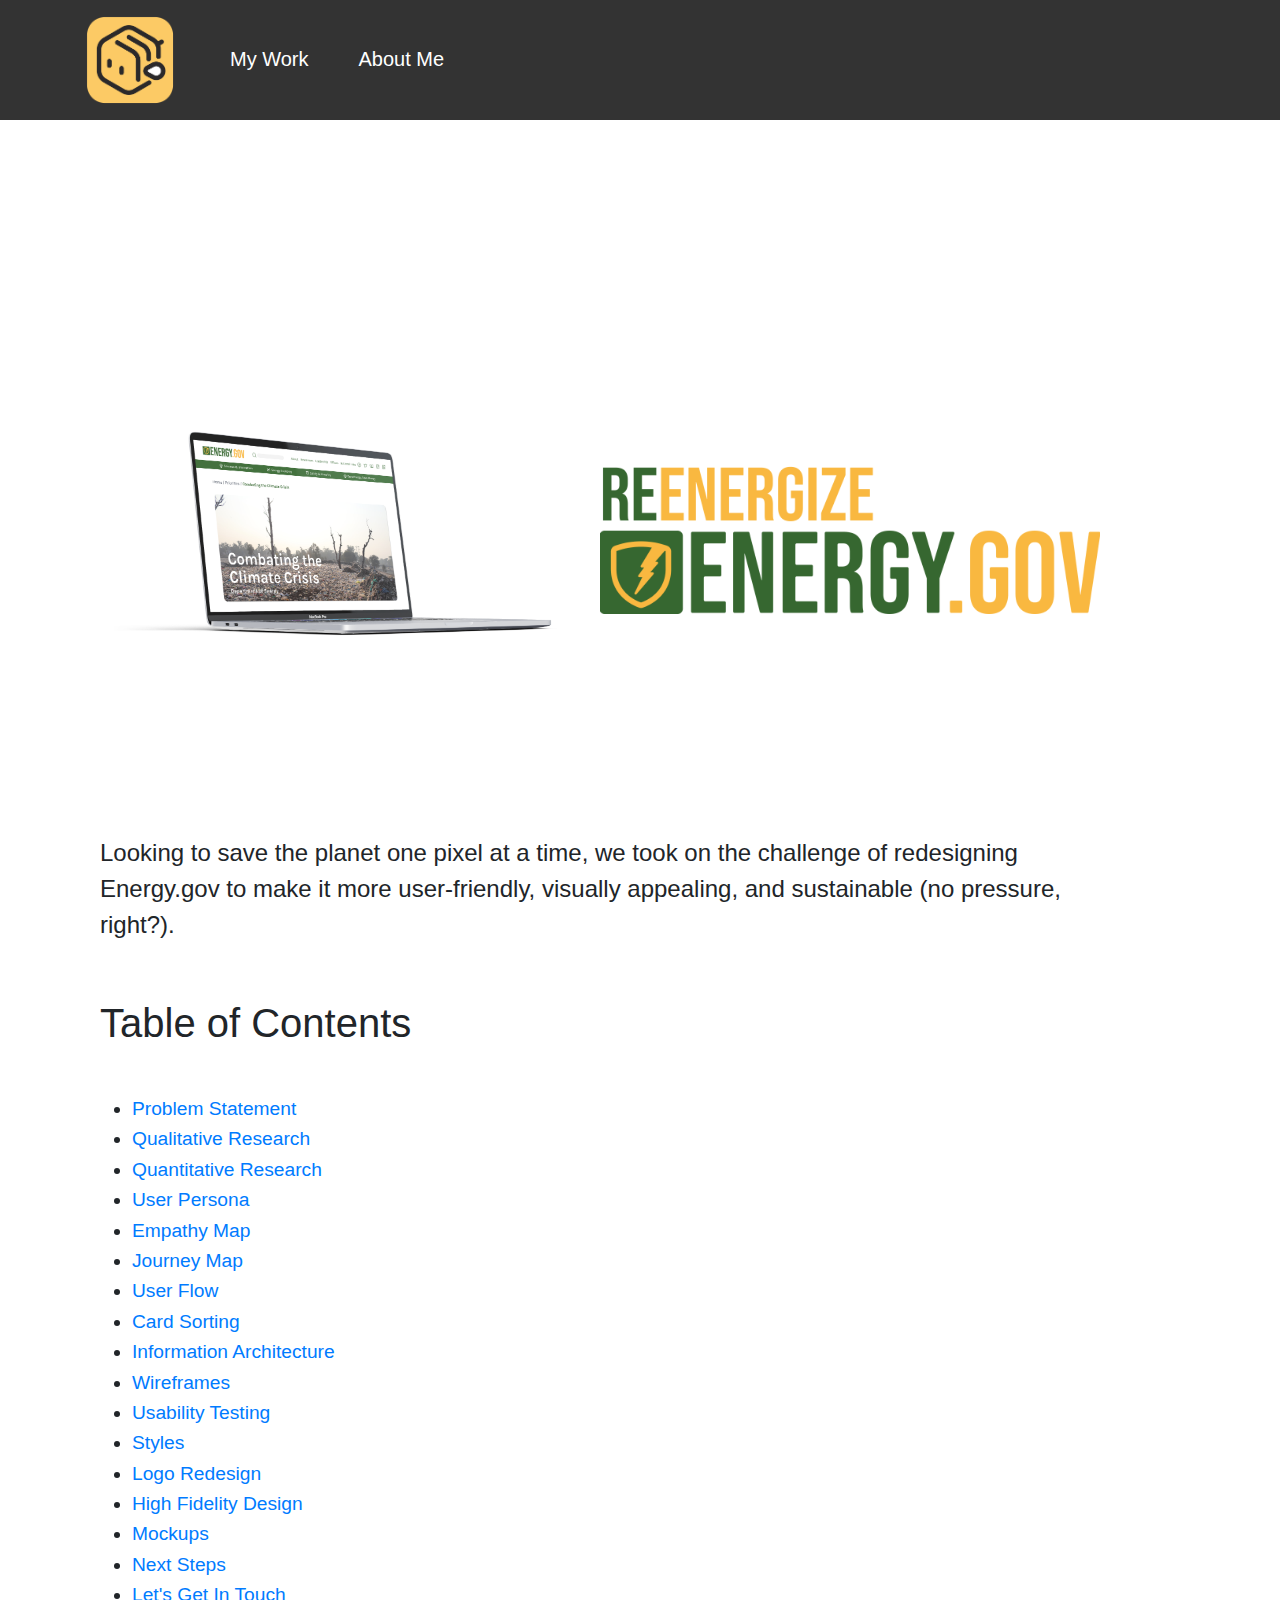
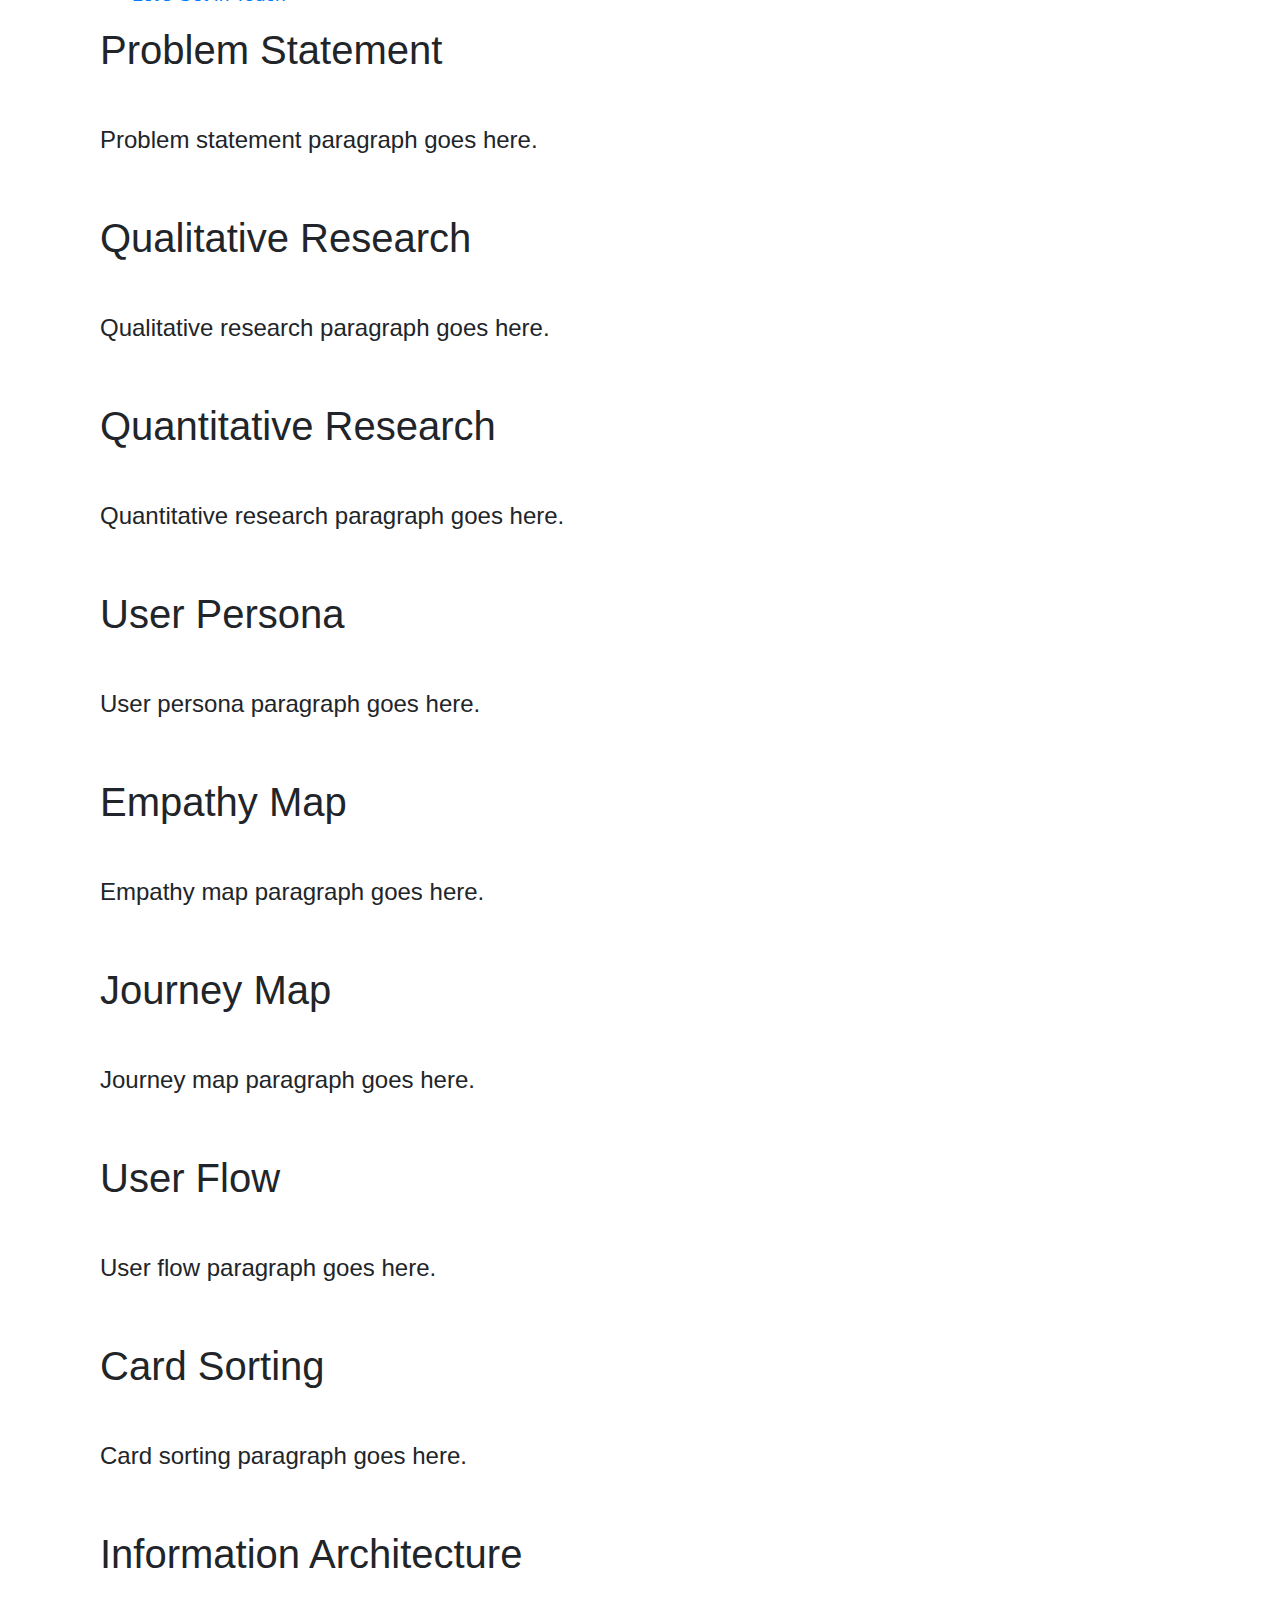
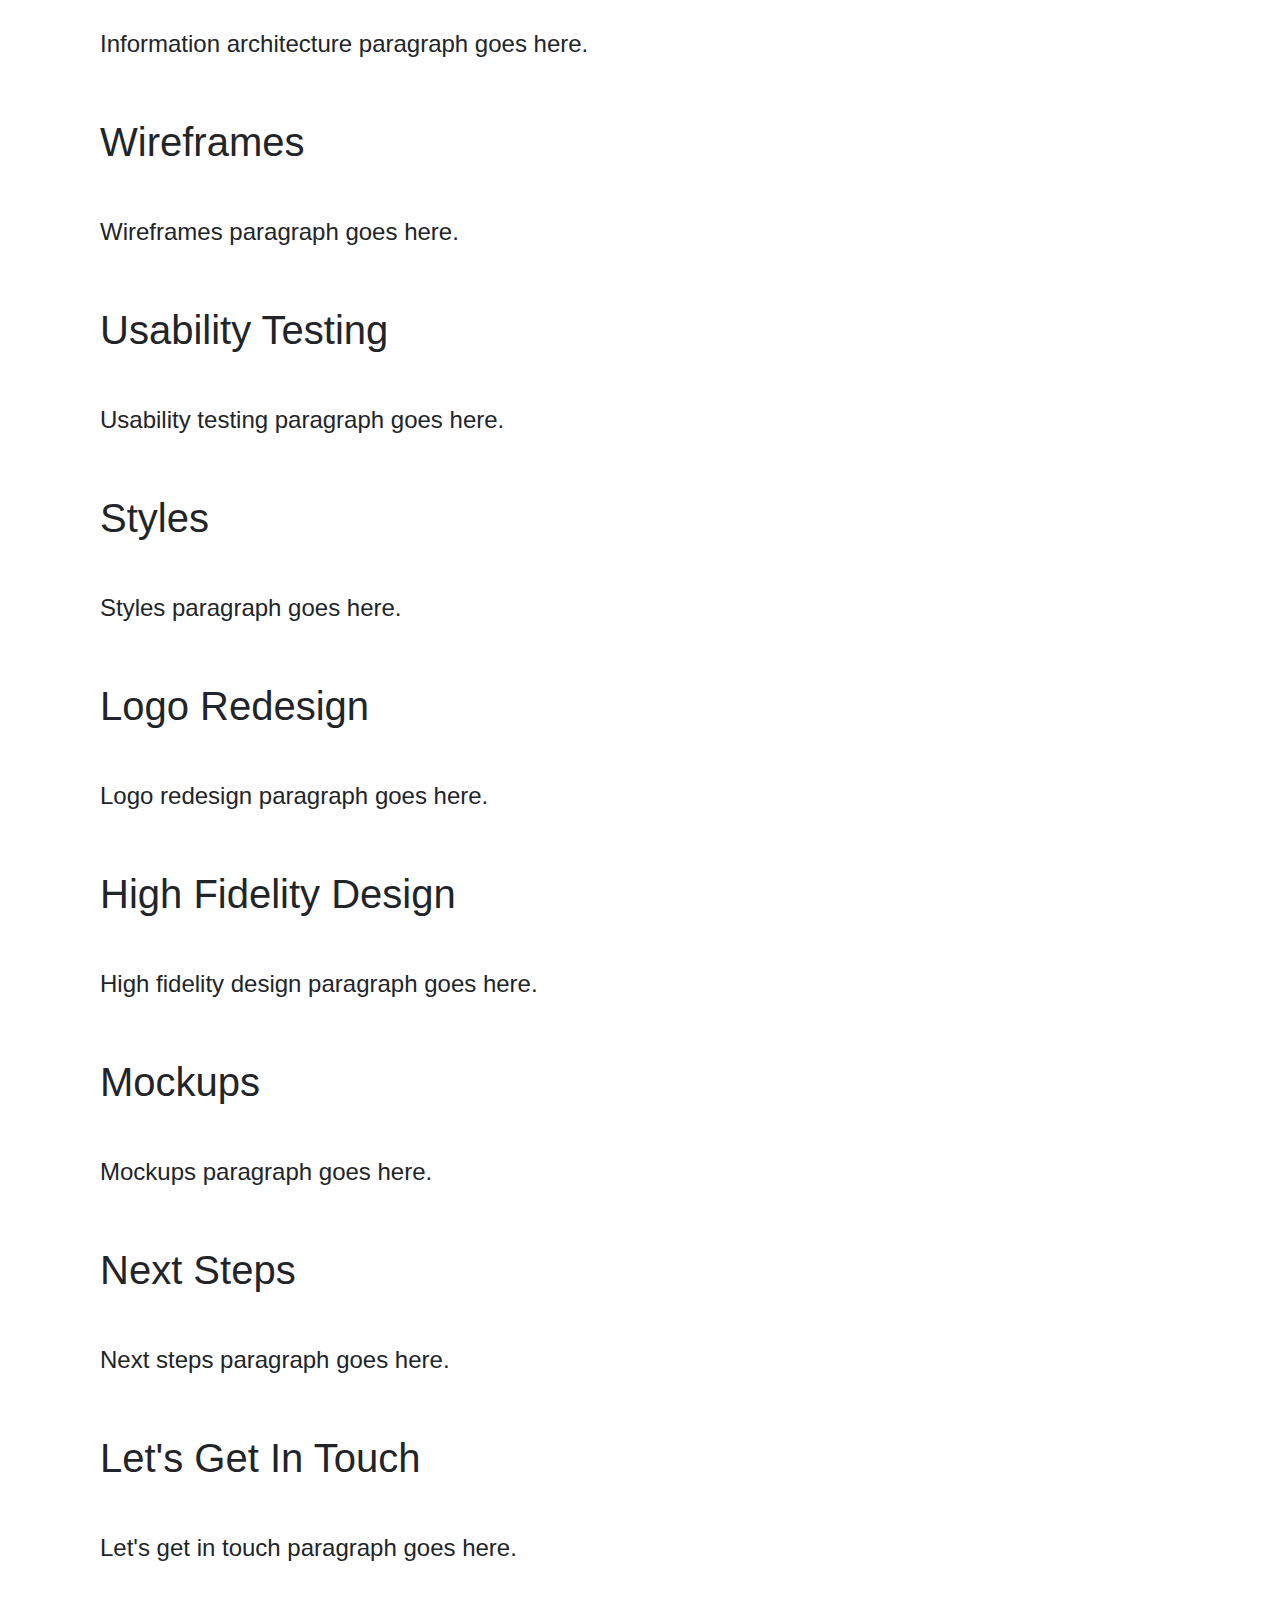
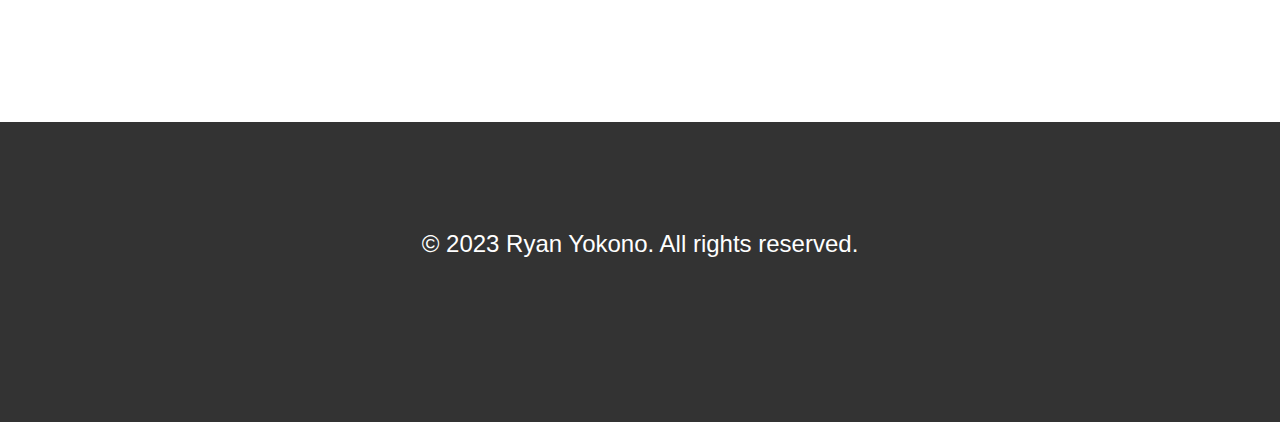
<file: Project1.html>
<!DOCTYPE html>
<html lang="en">
<head>
    <link rel="stylesheet" href="css/bootstrap.min.css">
  <meta charset="UTF-8">
  <meta name="viewport" content="width=device-width, initial-scale=1.0">
  <title>Project One</title>
  <link rel="stylesheet" href="https://maxcdn.bootstrapcdn.com/bootstrap/4.5.2/css/bootstrap.min.css">
  <link rel="stylesheet" href="yokonoportfoliostyles.css">
    <link rel="stylesheet" href="https://fonts.googleapis.com/css2?family=Poppins:wght@400;500;700&display=swap">
    <style>
        * {
          box-sizing: border-box;
        }
        .project-content {
          display: flex;
          flex-direction: column;
        }
        .project-content img {
          max-width: 70%;
          height: auto;
        }
        /* media query for mobile devices */
        @media screen and (max-width: 768px) {
          section {
            padding: 10px;
            margin-left: 20px;
            margin-right: 50px;
          }
          #project-overview {
            width: 100%;
            padding-right: 50px;
            padding-left: 50px;
          }
        }
      </style>
</head>
<body>
    <script src="https://ajax.googleapis.com/ajax/libs/jquery/3.5.1/jquery.min.js"></script>
    <script src="https://maxcdn.bootstrapcdn.com/bootstrap/4.5.2/js/bootstrap.min.js"></script>

    <header>
        <div class="logo">
          <img src="images/LOGOFinal-1.png" alt="Ryan's Logo">
        </div>
        <nav>
          <ul>
            <li><a href="index.html">My Work</a></li>
            <li><a href="#about-me">About Me</a></li>
          </ul>
        </nav>
      </header>
      <main>
        <section id="project-heading">
            <div class="spacer"></div>
            <div class="spacer"></div>

         </section>

         <section id="project-overview">
            <div class="project-content">
          
              <div class="images-container">
                <img src="images/EnergyRedesignMockup1.png" alt="EnergyRedesignMockup1">
                <img src="images/EnergyRedesignTitle.png" alt="EnergyRedesignTitle">
              </div>
          
              <div class="spacer"></div>
          
              <p class="custom-padding-right">Looking to save the planet one pixel at a time, we took on the challenge of redesigning Energy.gov to make it more user-friendly, visually appealing, and sustainable (no pressure, right?).
              </p>
          
            </div>
          </section>
          
          <style>
            .images-container {
              display: flex;
              justify-content: center;
              align-items: center;
            }
          
            .images-container img {
              max-width: 50%;
            }
          
            /* Media query for mobile devices */
            @media screen and (max-width: 780px) {
              .images-container {
                flex-direction: column;
                align-items: center;
              }
          
              .images-container img {
                max-width: 100%;
              }
            }
          </style>
          
            
    <section id="table-of-contents">
      <h2>Table of Contents</h2>
      <ul>
        <li><a href="#problem-statement">Problem Statement</a></li>
        <li><a href="#qualitative-research">Qualitative Research</a></li>
        <li><a href="#quantitative-research">Quantitative Research</a></li>
        <li><a href="#user-persona">User Persona</a></li>
        <li><a href="#empathy-map">Empathy Map</a></li>
        <li><a href="#journey-map">Journey Map</a></li>
        <li><a href="#user-flow">User Flow</a></li>
        <li><a href="#card-sorting">Card Sorting</a></li>
        <li><a href="#information-architecture">Information Architecture</a></li>
        <li><a href="#wireframes">Wireframes</a></li>
        <li><a href="#usability-testing">Usability Testing</a></li>
        <li><a href="#styles">Styles</a></li>
        <li><a href="#logo-redesign">Logo Redesign</a></li>
        <li><a href="#high-fidelity-design">High Fidelity Design</a></li>
        <li><a href="#mockups">Mockups</a></li>
        <li><a href="#next-steps">Next Steps</a></li>
        <li><a href="#lets-get-in-touch">Let's Get In Touch</a></li>
      </ul>
    </section>
    <section id="problem-statement">
      <h2>Problem Statement</h2>
      <p>Problem statement paragraph goes here.</p>
    </section>
    <section id="qualitative-research">
      <h2>Qualitative Research</h2>
      <p>Qualitative research paragraph goes here.</p>
    </section>
    <section id="quantitative-research">
        <h2>Quantitative Research</h2>
        <p>Quantitative research paragraph goes here.</p>
      </section>
      <section id="user-persona">
        <h2>User Persona</h2>
        <p>User persona paragraph goes here.</p>
      </section>
      <section id="empathy-map">
        <h2>Empathy Map</h2>
        <p>Empathy map paragraph goes here.</p>
      </section>
      <section id="journey-map">
        <h2>Journey Map</h2>
        <p>Journey map paragraph goes here.</p>
      </section>
      <section id="user-flow">
        <h2>User Flow</h2>
        <p>User flow paragraph goes here.</p>
      </section>
      <section id="card-sorting">
        <h2>Card Sorting</h2>
        <p>Card sorting paragraph goes here.</p>
      </section>
      <section id="information-architecture">
        <h2>Information Architecture</h2>
        <p>Information architecture paragraph goes here.</p>
      </section>
      <section id="wireframes">
        <h2>Wireframes</h2>
        <p>Wireframes paragraph goes here.</p>
      </section>
      <section id="usability-testing">
        <h2>Usability Testing</h2>
        <p>Usability testing paragraph goes here.</p>
      </section>
      <section id="styles">
        <h2>Styles</h2>
        <p>Styles paragraph goes here.</p>
      </section>
      <section id="logo-redesign">
        <h2>Logo Redesign</h2>
        <p>Logo redesign paragraph goes here.</p>
      </section>
      <section id="high-fidelity-design">
        <h2>High Fidelity Design</h2>
        <p>High fidelity design paragraph goes here.</p>
      </section>
      <section id="mockups">
        <h2>Mockups</h2>
        <p>Mockups paragraph goes here.</p>
      </section>
      <section id="next-steps">
        <h2>Next Steps</h2>
        <p>Next steps paragraph goes here.</p>
      </section>
      <section id="lets-get-in-touch">
        <h2>Let's Get In Touch</h2>
        <p>Let's get in touch paragraph goes here.</p>
      </section>
      
  </main>
  
  <footer>
    <p>&copy; 2023 Ryan Yokono. All rights reserved.</p>
  </footer>
</body>
</html>
</file>
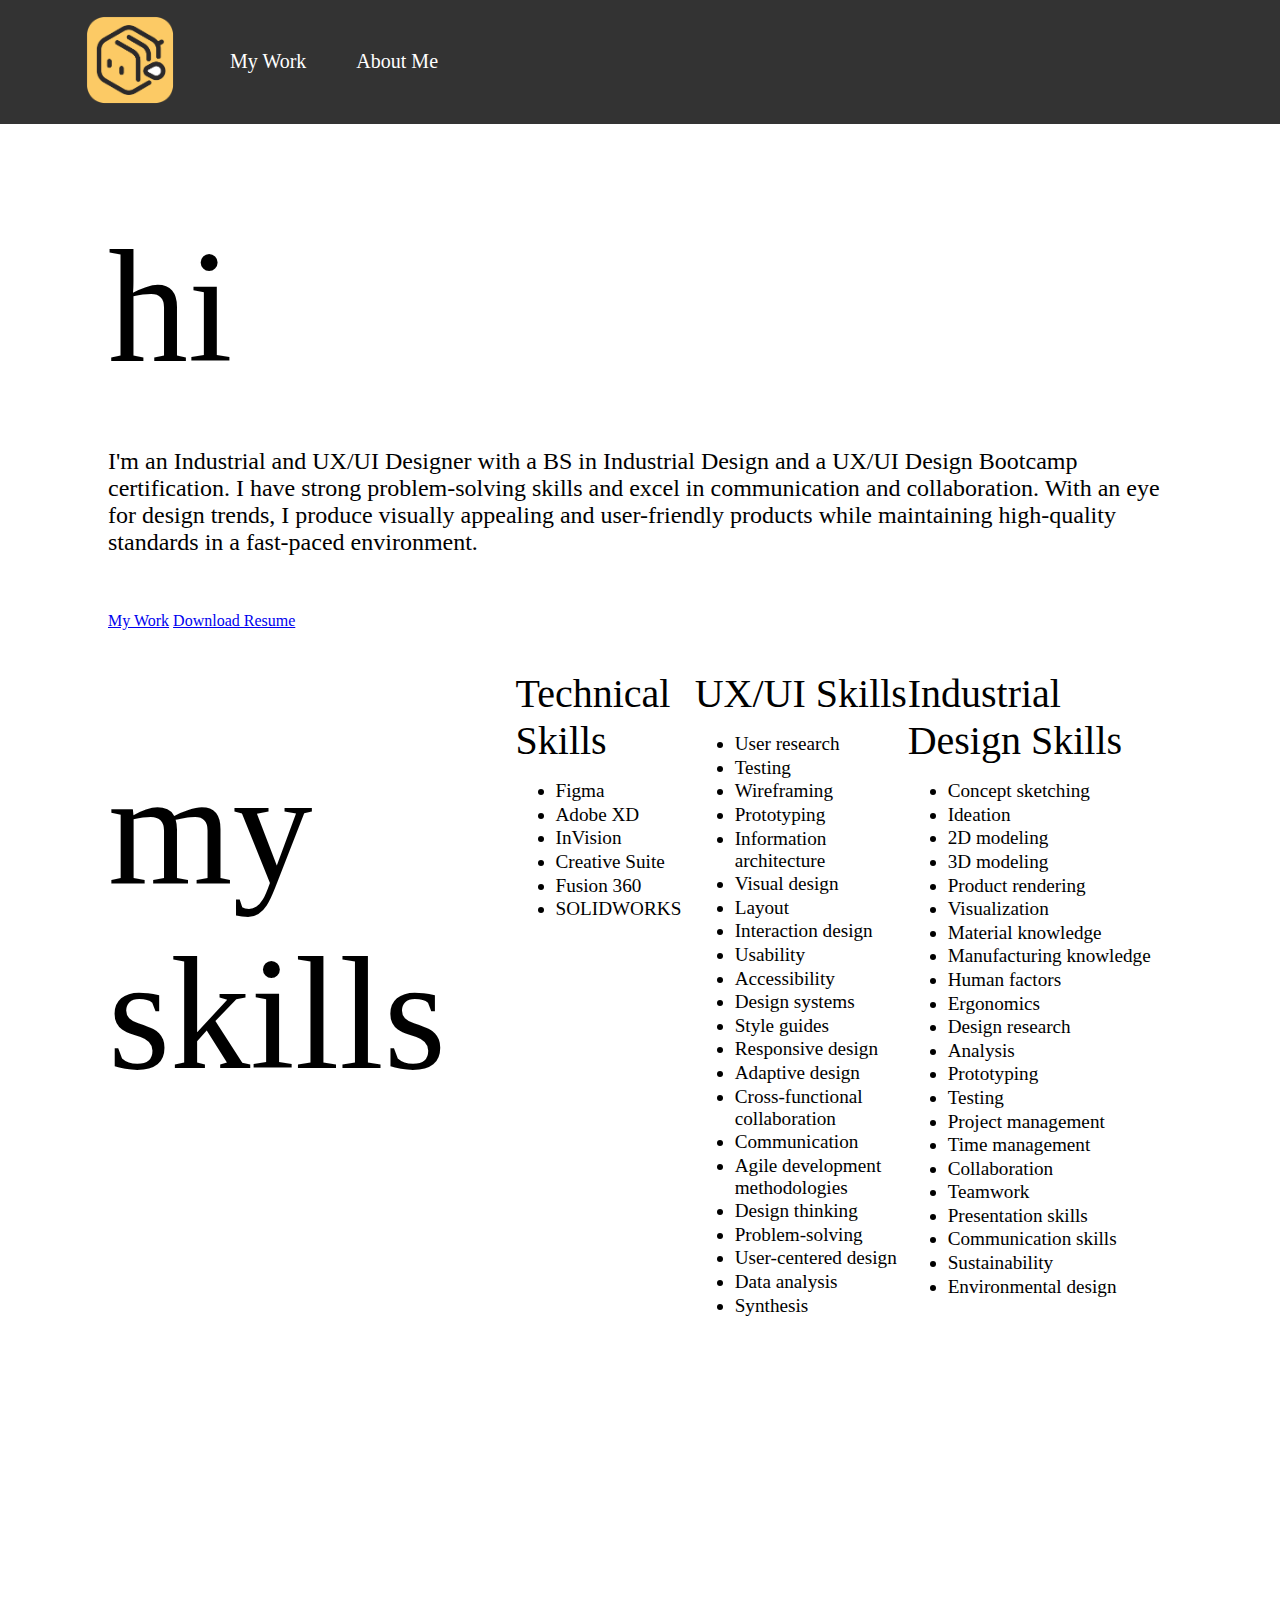
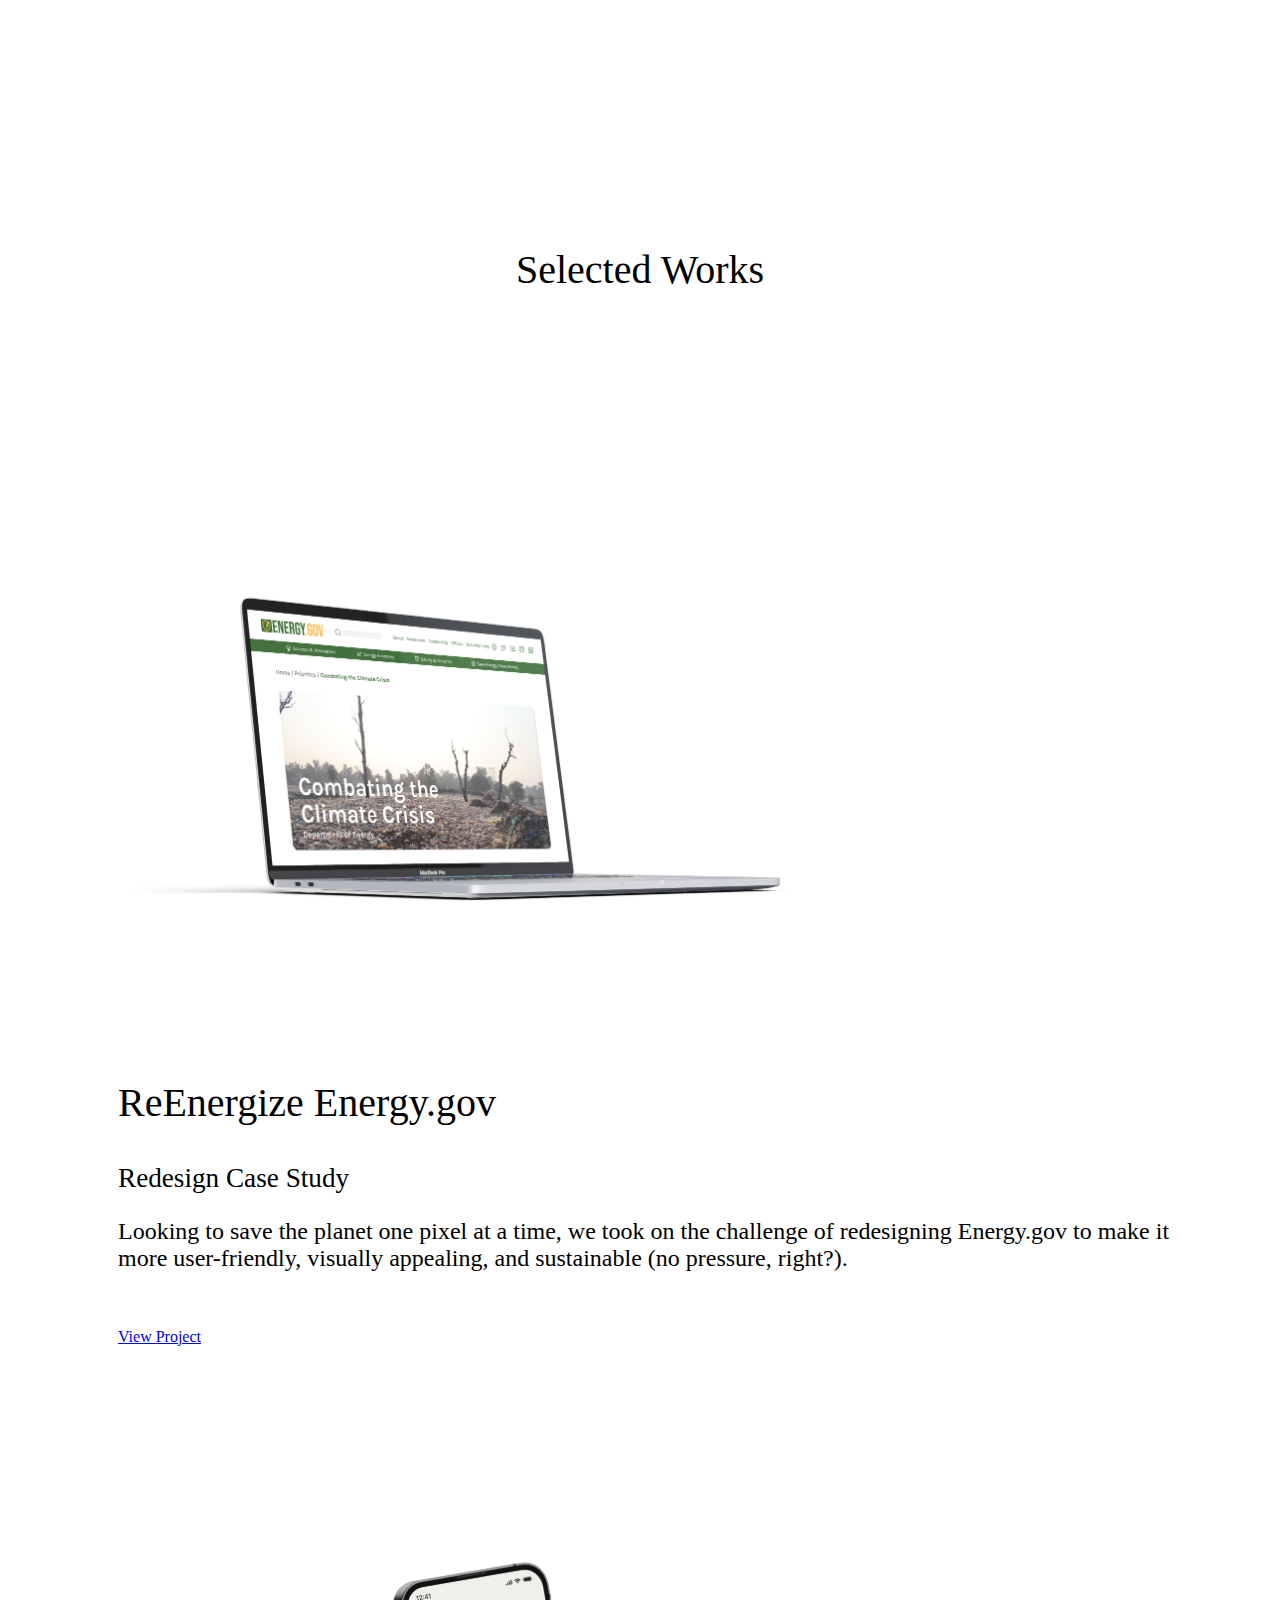
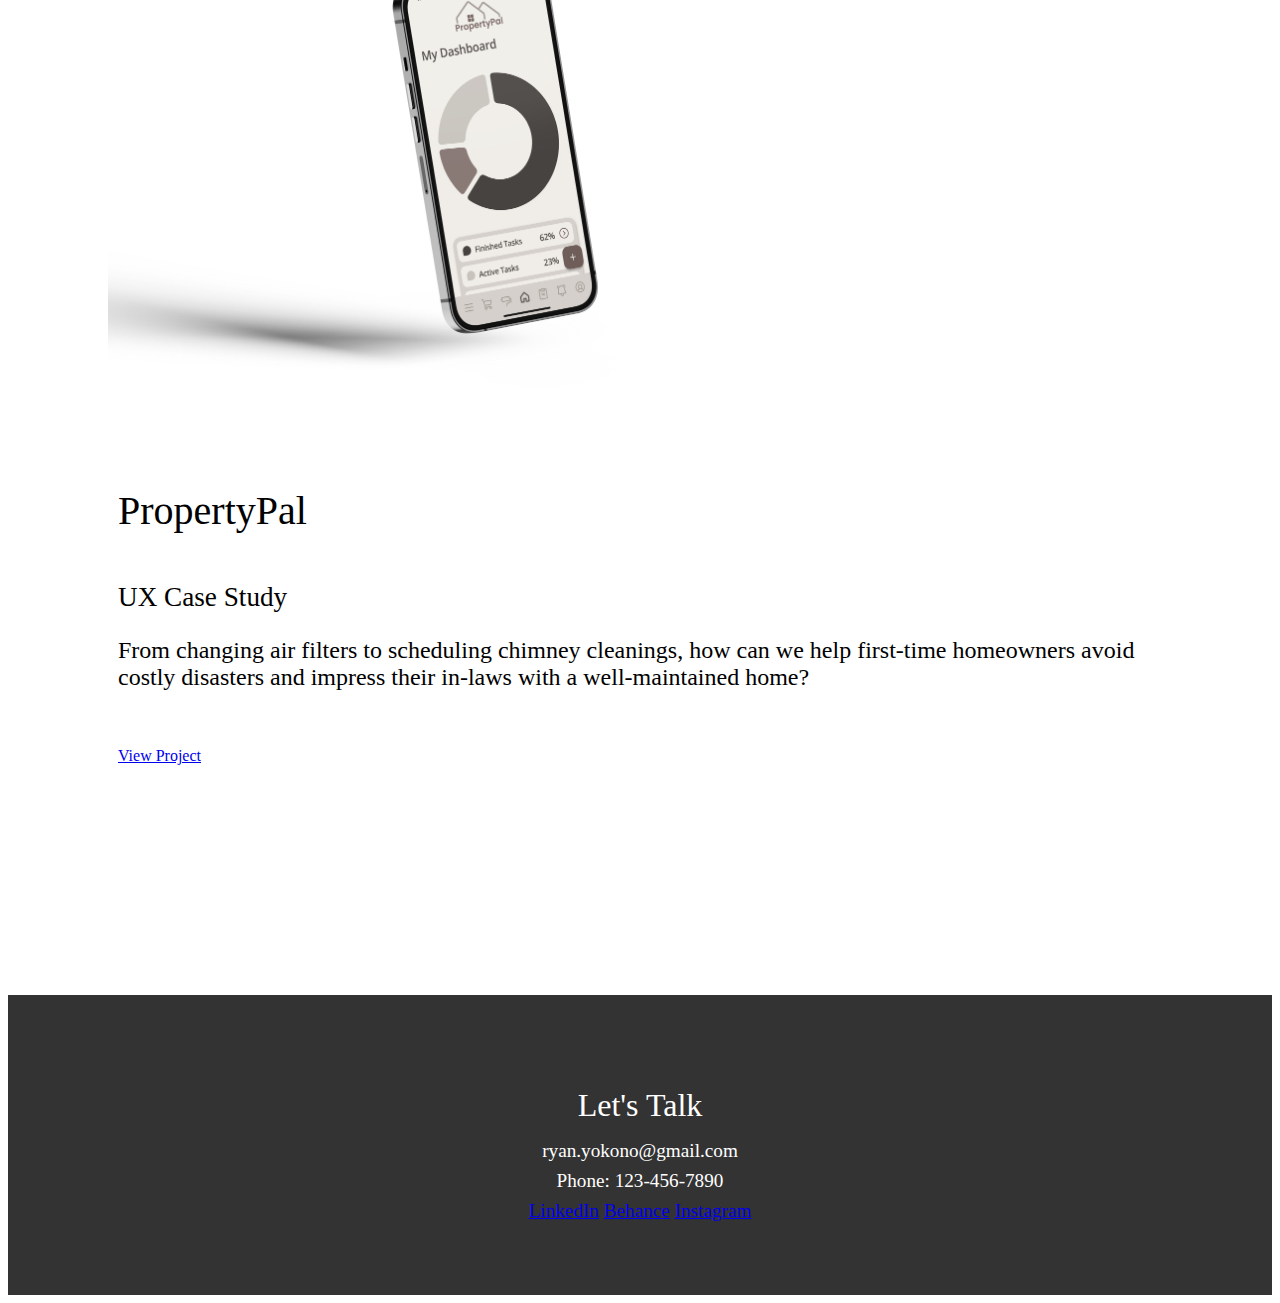
<file: yokonoportfolio.html>
<!DOCTYPE html>
<html>
  <head>
    <meta charset="utf-8">
    <title>Ryan's Portfolio</title>
    <link rel="stylesheet" href="yokonoportfoliostyles.css">
    <link rel="stylesheet" href="https://fonts.googleapis.com/css2?family=Poppins:wght@400;500;700&display=swap">
    <style>
      html {
        scroll-behavior: smooth;
      }
    </style>
  </head>
  <body>
    <header>
      <div class="logo">
        <img src="images/LOGOFinal-1.png" alt="Ryan's Logo">
      </div>
      <nav>
        <ul>
          <li><a href="#my-work">My Work</a></li>
          <li><a href="#about-me">About Me</a></li>
        </ul>
      </nav>
    </header>
    <main>
      <section class="headline padding-section">
        <h1>hi</h1>
        <p>I'm an Industrial and UX/UI Designer with a BS in Industrial Design and a UX/UI Design Bootcamp certification. I have strong problem-solving skills and excel in communication and collaboration. With an eye for design trends, I produce visually appealing and user-friendly products while maintaining high-quality standards in a fast-paced environment.</p>
        <div class="buttons">
          <a href="#my-work">My Work</a>
          <a href="resume.pdf" download>Download Resume</a>
        </div>
      </section>

      <section class="myskills padding-section">
        <h1>my skills</h1>
        <div class="column">
          <h3>Technical Skills</h3>
          <ul>
            <li>Figma</li>
            <li>Adobe XD</li>
            <li>InVision</li>
            <li>Creative Suite</li>
            <li>Fusion 360</li>
            <li>SOLIDWORKS</li>
          </ul>
        </div>
        <div class="column">
          <h3>UX/UI Skills</h3>
          <ul>
            <li>User research</li>
            <li>Testing</li>
            <li>Wireframing</li>
            <li>Prototyping</li>
            <li>Information architecture</li>
            <li>Visual design</li>
            <li>Layout</li>
            <li>Interaction design</li>
            <li>Usability</li>
            <li>Accessibility</li>
            <li>Design systems</li>
            <li>Style guides</li>
            <li>Responsive design</li>
            <li>Adaptive design</li>
            <li>Cross-functional collaboration</li>
            <li>Communication</li>
            <li>Agile development methodologies</li>
            <li>Design thinking</li>
            <li>Problem-solving</li>
            <li>User-centered design</li>
            <li>Data analysis</li>
            <li>Synthesis</li>
          </ul>
        </div>
        <div class="column">
          <h3>Industrial Design Skills</h3>
          <ul>
            <li>Concept sketching</li>
            <li>Ideation</li>
            <li>2D modeling</li>
            <li>3D modeling</li>
            <li>Product rendering</li>
            <li>Visualization</li>
            <li>Material knowledge</li>
            <li>Manufacturing knowledge</li>
            <li>Human factors</li>
            <li>Ergonomics</li>
            <li>Design research</li>
            <li>Analysis</li>
            <li>Prototyping</li>
            <li>Testing</li>
            <li>Project management</li>
            <li>Time management</li>
            <li>Collaboration</li>
            <li>Teamwork</li>
            <li>Presentation skills</li>
            <li>Communication skills</li>
            <li>Sustainability</li>
            <li>Environmental design</li>
          </ul>
        </div>
      </section>
      
      <div class="spacer"></div>
      <div class="spacer"></div>
      
  
      <div class="spacer"></div>

      <section id="my-work">
        <div class="spacer"></div>
        <h2 class="center">Selected Works</h2>
        <div class="spacer"></div>
        <div class="project">
          <img src="images/EnergyRedesignMockup1.png" alt="Project 1">
          <div class="project-info">
            <h3>ReEnergize Energy.gov</h3>
            <h4>Redesign Case Study</h4>
            <p>Looking to save the planet one pixel at a time, we took on the challenge of redesigning Energy.gov to make it more user-friendly, visually appealing, and sustainable (no pressure, right?).</p>
            <a href="#">View Project</a>
          </div>
        </div>
        <div class="spacer"></div>
        <div class="project">
          <img src="images/propertypalmockup2.png" alt="Project 1">
          <div class="project-info">
            <h2>PropertyPal</h2>
            <h4>UX Case Study</h4>
            <p>From changing air filters to scheduling chimney cleanings, how can we help first-time homeowners avoid costly disasters and impress their in-laws with a well-maintained home?
            </p>
            <a href="#">View Project</a>
          </div>
        </div>
      </section>
    </main>
    <div class="spacer"></div>
    <footer>
      <div class="contact-info">
        <h2>Let's Talk</h2>
        <ul>
          <li>ryan.yokono@gmail.com</li>
          <li>Phone: 123-456-7890</li>
          <li>
            <a href="#">LinkedIn</a>
            <a href="#">Behance</a>
            <a href="#">Instagram</a>
          </li>
        </ul>
      </div>
    </footer>
    <script src="https://code.jquery.com
</file>
<file: yokonoportfoliostyles.css>
@@ -1,234 +1,239 @@
body {
  margin: 0;
  font-family: 'Poppins', sans-serif;
  overflow-x: hidden;
}

main {
  max-width: 1200px;
  margin: 50;
  padding: 100px;
}

.name {
  color: #F29C6B;
}

#my-work {
  scroll-snap-align: start;
}

header {
  position: fixed;
  top: 0;
  left: 0;
  right: 0;
  z-index: 9999;
  display: flex;
  justify-content: left;
  align-items: center;
  padding: 10px 80px;
  background-color: #333;
  color: white;
}

.logo img {
  height: 100px;
}

nav ul {
  display: flex;
  list-style: none;
  margin: 0;
  padding: 0;
}

nav li {
  margin-left: 20px;
}

nav a {
  color: white;
  text-decoration: none;
  font-size: 20px;
  margin-left: 30px;
}

h1 {
  font-weight: 500;
  font-size: 10rem;
  margin-bottom: 3rem;
}

h2 {
  font-weight: 500;
  font-size: 2.5rem;
  margin-bottom: 3rem;
}

h3 {
  font-weight: 100;
  font-size: 2.5rem;
  margin-bottom: .5rem;
}

h4 {
  font-weight: 400;
  font-size: 1.7rem;
  margin-bottom: .5rem;
}

p {
  font-weight: 400;
  font-size: 1.5rem;
  margin-bottom: 3.5rem;
}

li {
  font-weight: 400;
  font-size: 1.2rem;
  margin-bottom: .1rem;
}

.headline h2 {
  font-size: 36px;
  margin-bottom: 40px;
}


.btn {
  display: inline-block;
  padding: 10px 20px;
  margin-right: 20px;
  margin-bottom: 20px;
  background-color: #728EA6;
  color: white;
  text-decoration: none;
  border-radius: 5px;
  transition: background-color 0.3s ease-in-out, transform 0.5s ease-in-out;
  font-weight: 300;
  font-size: 1rem;
  margin-bottom: .5rem;
}

.btn:hover {
  background-color: #F29C6B;
  color: white;
  transform: scale(1.05);
}

.myskills {
  display: flex;
flex-direction: row;
align-items: left;
}



.row {
  justify-content: center;
  align-items: flex-start;
  flex-wrap: wrap;
  display: block;
}

.column h2 {
  display: flex;
  flex-wrap: wrap;
  justify-content: left;
  align-items: left;
}

.spacer {
  height: 120px;
}

.center {
  text-align: center;
}

.project {
  display: flex;
  margin-bottom: 10px;
}

.project img {
  width: 100px;
  height: 100px;
  object-fit: flex;

}

.project-info {
  margin-right: 10px;
  margin-left: 10px;
}

@media screen and (max-width: 1800px) {
  .project {
    flex-direction: column;
  }

  .project img {
    width: 70%;
    height: auto;
  }

  .project-info {
    margin-right: auto;
    margin-left: 10;
    margin-top: 20px;
  }
}

@media (max-width: 992px) {
  .myskills .col-md {
    flex-basis: 50%;
    margin-right: auto;
    margin-left: 8;
    margin-top: 10px;
  }
}

@media (max-width: 768px) {
  .myskills .col-md {
    flex-basis: 80%;
    
  }
}


footer {
  display: flex;
  justify-content: center;
  align-items: center;
  height: 300px;
  background-color: #333;
  color: white;
}

.contact-info {
  text-align: center;
}

.contact-info h2 {
  font-weight: 500;
  font-size: 2rem;
  margin-bottom: 1rem;
}

.contact-info ul {
  list-style: none;
  margin: 0;
  padding: 0;
}

.contact-info li {
  font-size: 1.2rem;
  margin-bottom: 0.5rem;
}

.contact-info .btn {
  display: inline-block;
  padding: 10px 20px;
  margin: 10px;
  background-color: #728EA6;
  color: white;
  text-decoration: none;
  border-radius: 5px;
  transition: background-color 0.3s ease-in-out, transform 0.5s ease-in-out;
}

.contact-info .btn:hover {
  background-color: #F29C6B;
  transform: scale(1.1);
}

.arrow {
  position: fixed;
  bottom: 30px;
  right: 50%;
  transform: translateX(50%);
  font-size: 24px;
  cursor: ;
  z-index: 10;
  opacity: 0;
  transition: opacity 0.5s;
}

.arrow.show {
  opacity: 10;
}
</file>
